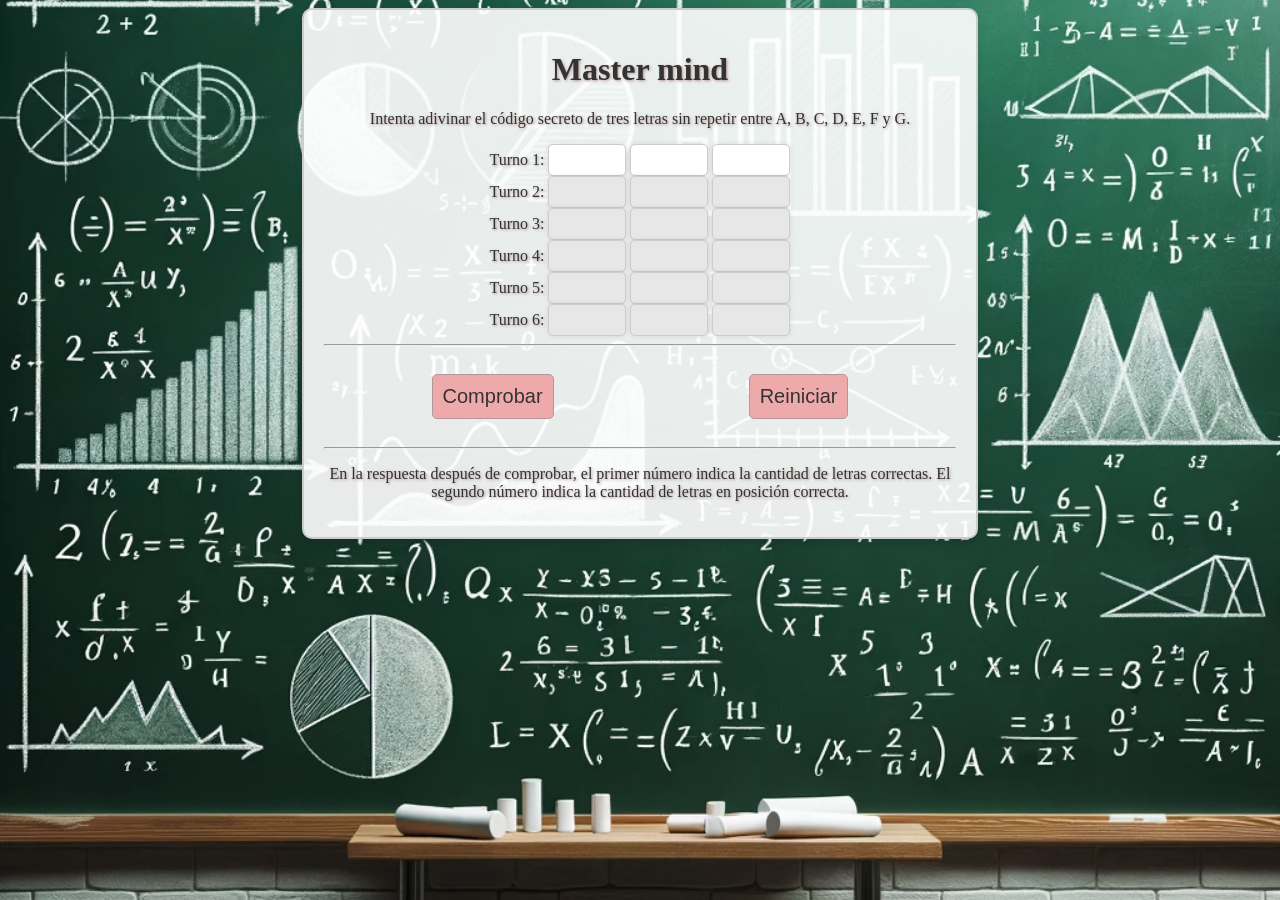
<file: index.html>
<!DOCTYPE html>
<html>

<head>
    <meta charset="UTF-8">
    <title>9. Master mind</title>
    <link rel="stylesheet" href="estilos.css">
</head>

<body>
    <div class="contenedor">
        <h1>Master mind</h1>
        <p>Intenta adivinar el código secreto de tres letras sin repetir entre A, B, C, D, E, F y G.</p>

        <div id="tablero">

            <div class="fila activa" id="turno1">
                <label>Turno 1:</label>
                <input type="text" value="" maxlength="1" class="caja">
                <input type="text" value="" maxlength="1" class="caja">
                <input type="text" value="" maxlength="1" class="caja">
                <span class="numero"></span>
                <span class="numero"></span>
            </div>

            <div class="fila inactiva" id="turno2">
                <label>Turno 2:</label>
                <input type="text" value="" maxlength="1" class="caja">
                <input type="text" value="" maxlength="1" class="caja">
                <input type="text" value="" maxlength="1" class="caja">
                <span class="numero"></span>
                <span class="numero"></span>
            </div>

            <div class="fila inactiva" id="turno3">
                <label>Turno 3:</label>
                <input type="text" value="" maxlength="1" class="caja">
                <input type="text" value="" maxlength="1" class="caja">
                <input type="text" value="" maxlength="1" class="caja">
                <span class="numero"></span>
                <span class="numero"></span>
            </div>

            <div class="fila inactiva" id="turno4">
                <label>Turno 4:</label>
                <input type="text" value="" maxlength="1" class="caja">
                <input type="text" value="" maxlength="1" class="caja">
                <input type="text" value="" maxlength="1" class="caja">
                <span class="numero"></span>
                <span class="numero"></span>
            </div>

            <div class="fila inactiva" id="turno5">
                <label>Turno 5:</label>
                <input type="text" value="" maxlength="1" class="caja">
                <input type="text" value="" maxlength="1" class="caja">
                <input type="text" value="" maxlength="1" class="caja">
                <span class="numero"></span>
                <span class="numero"></span>
            </div>

            <div class="fila inactiva" id="turno6">
                <label>Turno 6:</label>
                <input type="text" value="" maxlength="1" class="caja">
                <input type="text" value="" maxlength="1" class="caja">
                <input type="text" value="" maxlength="1" class="caja">
                <span class="numero"></span>
                <span class="numero"></span>
            </div>
        </div>
        <hr>
        <div class="contenedor-botones">
            <button id="comprobar" class="key" onclick="calcula()">Comprobar</button>
            <button id="reiniciar" class="key" onclick="reiniciar()">Reiniciar</button>
        </div>
        <hr>
        <p>En la respuesta después de comprobar, el primer número indica la cantidad de letras correctas. El segundo
            número indica la cantidad de letras en posición correcta.</p>
    </div>
    <script src="script.js"></script>
</body>

</html>
</file>
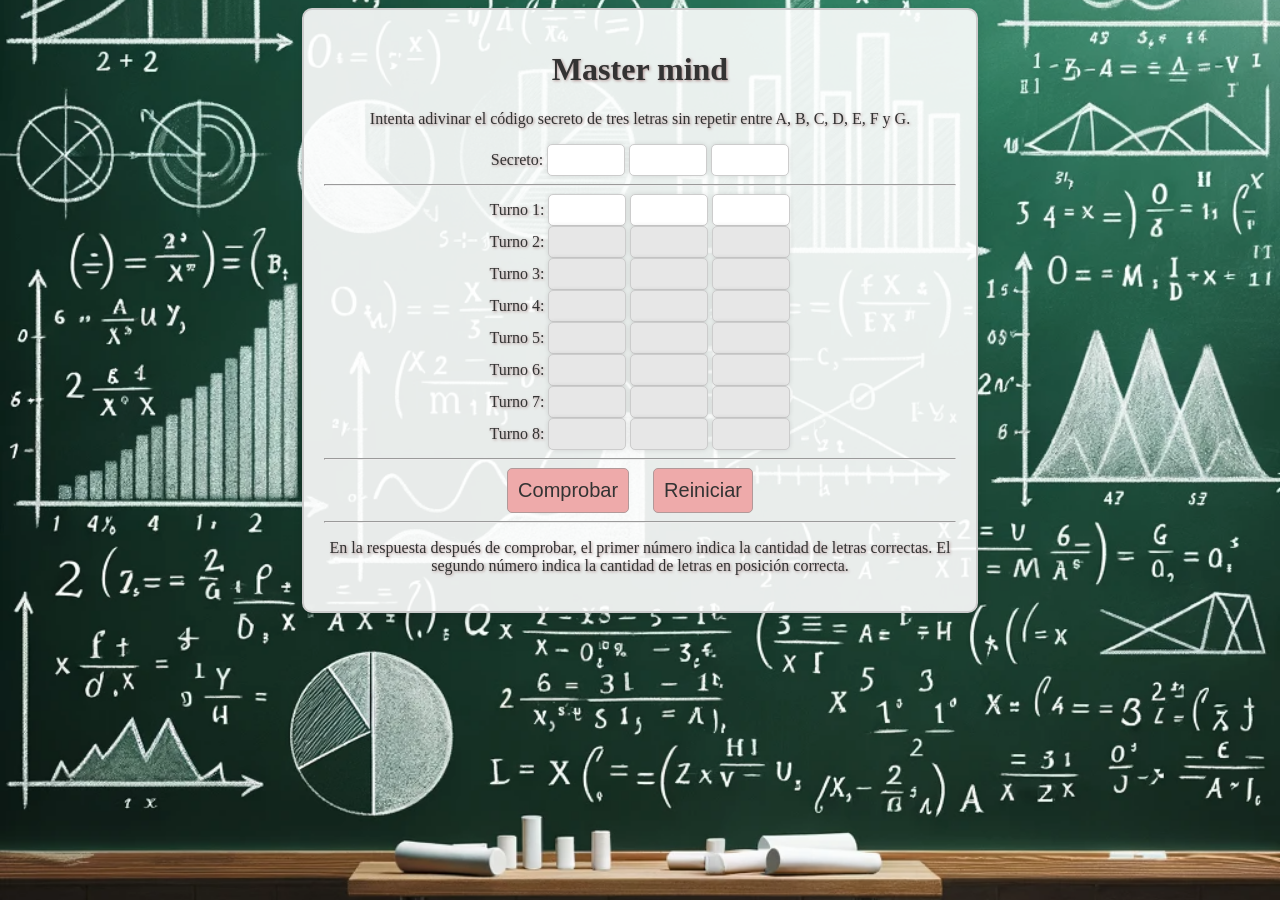
<file: index.html.html>
<!DOCTYPE html>
<html>
<head>
  <meta charset="UTF-8">
  <title>9. Master mind</title>
  <link rel="stylesheet" href="estilos.css">
</head>
<body>
    <div class="contenedor">
        <h1>Master mind</h1>
        <p>Intenta adivinar el código secreto de tres letras sin repetir entre A, B, C, D, E, F y G.</p>

        <div id="tablero">
            <div class="fila" id="secreto"> <!-- Fila del código secreto -->
                <label for="secreto">Secreto:</label>
                <input type="text" id="secreto" name="inicio" value="" class="caja" readonly>
                <input type="text" id="secreto" name="centro" value="" class="caja" readonly>
                <input type="text" id="secreto" name="final" value="" class="caja" readonly>
            </div>
            <hr>

            <div class="fila activa" id="turno1">
                <label>Turno 1:</label>
                <input type="text" value="" maxlength="1" class="caja">
                <input type="text" value="" maxlength="1" class="caja">
                <input type="text" value="" maxlength="1" class="caja">
                <span class="numero"></span>
                <span class="numero"></span>
            </div>

            <div class="fila inactiva" id="turno2">
                <label>Turno 2:</label>
                <input type="text" value="" maxlength="1" class="caja">
                <input type="text" value="" maxlength="1" class="caja">
                <input type="text" value="" maxlength="1" class="caja">
                <span class="numero"></span>
                <span class="numero"></span>
            </div>

            <div class="fila inactiva" id="turno3">
                <label>Turno 3:</label>
                <input type="text" value="" maxlength="1" class="caja">
                <input type="text" value="" maxlength="1" class="caja">
                <input type="text" value="" maxlength="1" class="caja">
                <span class="numero"></span>
                <span class="numero"></span>
            </div>

            <div class="fila inactiva" id="turno4">
                <label>Turno 4:</label>
                <input type="text" value="" maxlength="1" class="caja">
                <input type="text" value="" maxlength="1" class="caja">
                <input type="text" value="" maxlength="1" class="caja">
                <span class="numero"></span>
                <span class="numero"></span>
            </div>

            <div class="fila inactiva" id="turno5">
                <label>Turno 5:</label>
                <input type="text" value="" maxlength="1" class="caja">
                <input type="text" value="" maxlength="1" class="caja">
                <input type="text" value="" maxlength="1" class="caja">
                <span class="numero"></span>
                <span class="numero"></span>
            </div>

            <div class="fila inactiva" id="turno6">
                <label>Turno 6:</label>
                <input type="text" value="" maxlength="1" class="caja">
                <input type="text" value="" maxlength="1" class="caja">
                <input type="text" value="" maxlength="1" class="caja">
                <span class="numero"></span>
                <span class="numero"></span>
            </div>

            <div class="fila inactiva" id="turno7">
                <label>Turno 7:</label>
                <input type="text" value="" maxlength="1" class="caja">
                <input type="text" value="" maxlength="1" class="caja">
                <input type="text" value="" maxlength="1" class="caja">
                <span class="numero"></span>
                <span class="numero"></span>
            </div>

            <div class="fila inactiva" id="turno8">
                <label>Turno 8:</label>
                <input type="text" value="" maxlength="1" class="caja">
                <input type="text" value="" maxlength="1" class="caja">
                <input type="text" value="" maxlength="1" class="caja">
                <span class="numero"></span>
                <span class="numero"></span>
            </div>
        </div>
        <hr>
        <button id="comprobar" class="key" onclick="calcula()">Comprobar</button>
        <button id="reiniciar" class="key" onclick="reiniciar()">Reiniciar</button>
        <hr>
        <p>En la respuesta después de comprobar, el primer número indica la cantidad de letras correctas. El segundo número indica la cantidad de letras en posición correcta.</p>
    </div>
    <script src="script.js"></script>
</body>
</html>
</file>
<file: estilos.css>
.contenedor {
  width: 50%;
  margin: 0 auto;
  text-align: center;
  border: 2px solid #ccc;
  padding: 20px;
  background-color: rgba(255,255,255,0.9); /* Más claro y con mayor transparencia */
  border-radius: 10px;
  box-shadow: 0 4px 8px rgba(0, 0, 0, 0.1); /* Suave sombra alrededor del contenedor */
}

h1,
p,
label,
span {
  text-shadow: 1px 1px 3px #b09393; /* Sombras más sutiles */
  color: #333; /* Color de texto más oscuro para mejor contraste */
}

.key {
  background-color: #eeaaaa; /* Color de fondo más claro */
  color: #333; /* Color de texto oscuro para mejor contraste */
  font-size: 20px;
  border: 1px solid #b19999; /* Borde más claro */
  padding: 10px;
  cursor: pointer;
  transition: background-color 0.2s, box-shadow 0.2s; /* Transiciones suaves */
  margin-right: 20px;
  border-radius: 5px;
}

/* Asegúrate de que el último botón no tenga margen a la derecha para alinearlos correctamente */
.key:last-child {
  margin-right: 0;
}

.key:hover {
  background-color: #f4c4c4; /* Color de hover más sutil */
  box-shadow: 0 2px 4px rgba(0, 0, 0, 0.2); /* Sombra al hacer hover */
}

.key:active {
  background-color: #ddd; /* Color más oscuro al hacer click */
}

.caja {
  width: 4em;
  text-align: center;
  background-color: #fff;
  border: 1px solid #ccc;
  border-radius: 5px;
  padding: 6px;
  font-size: 16px;
  cursor: pointer;
  box-shadow: 0 0 5px rgba(0, 0, 0, 0.1);
  transition: border-color 0.2s, box-shadow 0.2s;
}

.caja:focus {
  border-color: #4caf50; /* Color de borde cuando está en foco */
  box-shadow: 0 0 8px rgba(76, 175, 80, 0.6); /* Sombra más destacada para el foco */
}

.fila.inactiva input {
  background-color: #e7e7e7; /* Más claro para elementos inactivos */
  pointer-events: none;
}

.fila.activa input {
  background-color: white;
  pointer-events: auto;
}

input {
  text-transform: uppercase;
}

body {
  background-image: url("./fondo.png");
  background-size: cover;
  background-repeat: no-repeat;
  background-position: center;
}

.contenedor-botones {
  display: flex;
  justify-content: space-around; /* Esto distribuirá el espacio uniformemente entre los botones */
  padding: 20px; /* Esto añade algo de espacio alrededor de los botones dentro de su contenedor */
}
</file>
